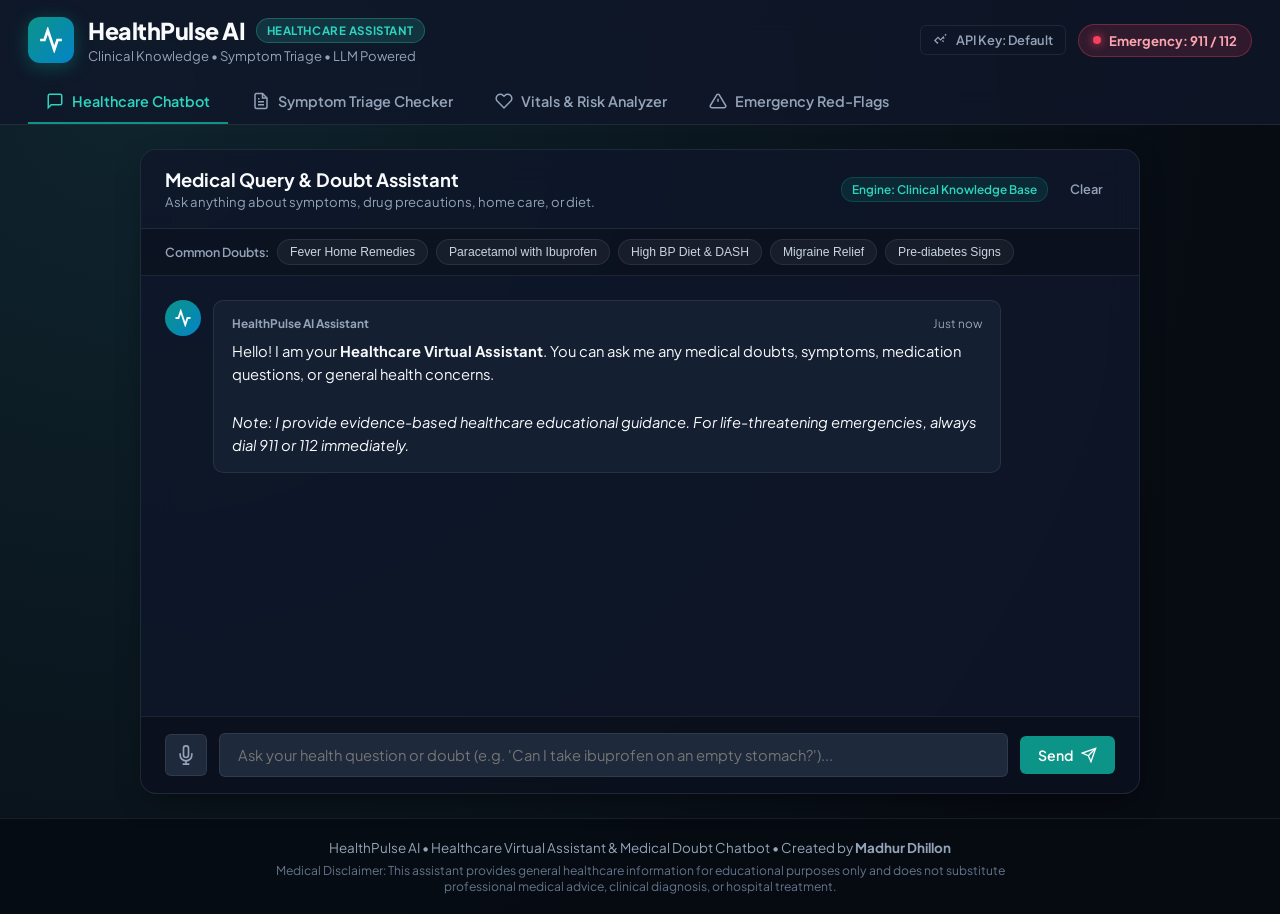
<file: index.html>
<!DOCTYPE html>
<html lang="en">
<head>
  <meta charset="UTF-8" />
  <meta name="viewport" content="width=device-width, initial-scale=1.0" />
  <title>HealthPulse AI | Healthcare Virtual Assistant & Medical Doubt Chatbot</title>
  <link rel="stylesheet" href="style.css" />
  <link rel="preconnect" href="https://fonts.googleapis.com">
  <link rel="preconnect" href="https://fonts.gstatic.com" crossorigin>
  <link href="https://fonts.googleapis.com/css2?family=Plus+Jakarta+Sans:wght@300;400;500;600;700;800&family=JetBrains+Mono:wght@400;500&display=swap" rel="stylesheet">
</head>
<body>
  <!-- Header Bar -->
  <header class="app-header">
    <div class="header-container">
      <div class="brand-group">
        <div class="brand-logo">
          <svg width="26" height="26" viewBox="0 0 24 24" fill="none" stroke="currentColor" stroke-width="2.5">
            <path d="M22 12h-4l-3 9L9 3l-3 9H2"></path>
          </svg>
        </div>
        <div>
          <div class="brand-title-wrap">
            <h1>HealthPulse AI</h1>
            <span class="badge badge-teal">Healthcare Assistant</span>
          </div>
          <p class="brand-subtitle">Clinical Knowledge • Symptom Triage • LLM Powered</p>
        </div>
      </div>

      <div class="header-actions">
        <button id="open-key-modal-btn" class="btn btn-outline btn-sm">
          <svg width="15" height="15" viewBox="0 0 24 24" fill="none" stroke="currentColor" stroke-width="2"><path d="M21 2l-2 2m-1.5 1.5L12 11l-4-4-5 5 4 4 1-1m8-8l2 2m-3 3l2 2"></path></svg>
          <span id="key-btn-label">API Key: Default</span>
        </button>
        <a href="tel:911" class="emergency-pill" title="In a life-threatening emergency, call emergency services immediately">
          <span class="pulse-dot"></span>
          Emergency: 911 / 112
        </a>
      </div>
    </div>

    <!-- Navigation Tabs -->
    <nav class="nav-tabs">
      <button class="tab-btn active" data-tab="tab-chat">
        <svg width="18" height="18" viewBox="0 0 24 24" fill="none" stroke="currentColor" stroke-width="2"><path d="M21 15a2 2 0 0 1-2 2H7l-4 4V5a2 2 0 0 1 2-2h14a2 2 0 0 1 2 2z"></path></svg>
        Healthcare Chatbot
      </button>
      <button class="tab-btn" data-tab="tab-triage">
        <svg width="18" height="18" viewBox="0 0 24 24" fill="none" stroke="currentColor" stroke-width="2"><path d="M14 2H6a2 2 0 0 0-2 2v16a2 2 0 0 0 2 2h12a2 2 0 0 0 2-2V8z"></path><polyline points="14 2 14 8 20 8"></polyline><line x1="16" y1="13" x2="8" y2="13"></line><line x1="16" y1="17" x2="8" y2="17"></line><polyline points="10 9 9 9 8 9"></polyline></svg>
        Symptom Triage Checker
      </button>
      <button class="tab-btn" data-tab="tab-vitals">
        <svg width="18" height="18" viewBox="0 0 24 24" fill="none" stroke="currentColor" stroke-width="2"><path d="M20.84 4.61a5.5 5.5 0 0 0-7.78 0L12 5.67l-1.06-1.06a5.5 5.5 0 0 0-7.78 7.78l1.06 1.06L12 21.23l7.78-7.78 1.06-1.06a5.5 5.5 0 0 0 0-7.78z"></path></svg>
        Vitals & Risk Analyzer
      </button>
      <button class="tab-btn" data-tab="tab-redflags">
        <svg width="18" height="18" viewBox="0 0 24 24" fill="none" stroke="currentColor" stroke-width="2"><path d="M10.29 3.86L1.82 18a2 2 0 0 0 1.71 3h16.94a2 2 0 0 0 1.71-3L13.71 3.86a2 2 0 0 0-3.42 0z"></path><line x1="12" y1="9" x2="12" y2="13"></line><line x1="12" y1="17" x2="12.01" y2="17"></line></svg>
        Emergency Red-Flags
      </button>
    </nav>
  </header>

  <!-- Main Container -->
  <main class="main-container">

    <!-- TAB 1: Chatbot -->
    <section id="tab-chat" class="tab-pane active">
      <div class="chat-wrapper">
        <div class="chat-card">
          <!-- Chat Header -->
          <div class="chat-header-bar">
            <div>
              <h2>Medical Query & Doubt Assistant</h2>
              <p>Ask anything about symptoms, drug precautions, home care, or diet.</p>
            </div>
            <div class="chat-actions-group">
              <span id="active-model-tag" class="model-tag">Engine: Clinical Knowledge</span>
              <button id="clear-chat-btn" class="btn btn-ghost btn-sm" title="Clear chat history">Clear</button>
            </div>
          </div>

          <!-- Quick Doubt Starters -->
          <div class="quick-doubts">
            <span class="doubt-label">Common Doubts:</span>
            <button class="doubt-chip" data-msg="What are safe home remedies for high fever and body ache?">Fever Home Remedies</button>
            <button class="doubt-chip" data-msg="Is it safe to take Paracetamol with Ibuprofen? What is the gap?">Paracetamol with Ibuprofen</button>
            <button class="doubt-chip" data-msg="How can I manage high blood pressure naturally through diet?">High BP Diet & DASH</button>
            <button class="doubt-chip" data-msg="What should I do for severe throbbing migraine with nausea?">Migraine Relief</button>
            <button class="doubt-chip" data-msg="What are early warning signs of pre-diabetes and high blood sugar?">Pre-diabetes Signs</button>
          </div>

          <!-- Messages Body -->
          <div id="chat-messages" class="chat-messages">
            <div class="message assistant-msg">
              <div class="msg-avatar">
                <svg width="18" height="18" viewBox="0 0 24 24" fill="none" stroke="currentColor" stroke-width="2.5"><path d="M22 12h-4l-3 9L9 3l-3 9H2"></path></svg>
              </div>
              <div class="msg-body">
                <div class="msg-meta">
                  <span class="sender-title">HealthPulse AI Assistant</span>
                  <span class="msg-time">Just now</span>
                </div>
                <div class="msg-text">
                  Hello! I am your <strong>Healthcare Virtual Assistant</strong>. You can ask me any medical doubts, symptoms, medication questions, or general health concerns.
                  <br><br>
                  <em>Note: I provide evidence-based healthcare educational guidance. For life-threatening emergencies, always dial 911 or 112 immediately.</em>
                </div>
              </div>
            </div>
          </div>

          <!-- Input Area -->
          <form id="chat-form" class="chat-input-bar">
            <button type="button" id="voice-input-btn" class="btn-icon" title="Voice Input (Speak)">
              <svg width="20" height="20" viewBox="0 0 24 24" fill="none" stroke="currentColor" stroke-width="2"><path d="M12 1a3 3 0 0 0-3 3v8a3 3 0 0 0 6 0V4a3 3 0 0 0-3-3z"></path><path d="M19 10v2a7 7 0 0 1-14 0v-2"></path><line x1="12" y1="19" x2="12" y2="23"></line><line x1="8" y1="23" x2="16" y2="23"></line></svg>
            </button>
            <input type="text" id="chat-input" placeholder="Ask your health question or doubt (e.g. 'Can I take ibuprofen on an empty stomach?')..." autocomplete="off" />
            <button type="submit" class="btn btn-teal" id="send-btn">
              <span>Send</span>
              <svg width="16" height="16" viewBox="0 0 24 24" fill="none" stroke="currentColor" stroke-width="2"><line x1="22" y1="2" x2="11" y2="13"></line><polygon points="22 2 15 22 11 13 2 9 22 2"></polygon></svg>
            </button>
          </form>
        </div>
      </div>
    </section>

    <!-- TAB 2: Symptom Triage Checker -->
    <section id="tab-triage" class="tab-pane">
      <div class="two-col-layout">
        <!-- Input Form -->
        <div class="panel-card">
          <div class="card-head">
            <h2>Clinical Symptom Triage Assessment</h2>
            <p>Answer a few questions to receive evidence-based triage priority guidance.</p>
          </div>
          <form id="triage-form" class="form-body">
            <div class="form-field">
              <label for="triage-symptom">Primary Symptom or Chief Complaint:</label>
              <input type="text" id="triage-symptom" class="text-input" placeholder="e.g. High fever, persistent dry cough, migraine, rash" required />
            </div>

            <div class="form-field">
              <div class="flex-between">
                <label for="triage-severity">Pain / Discomfort Severity Level (1 - 10):</label>
                <span id="severity-val" class="field-badge">4 - Moderate</span>
              </div>
              <input type="range" id="triage-severity" min="1" max="10" value="4" class="slider" />
              <div class="slider-scale">
                <span>1 (Mild)</span>
                <span>5 (Distressing)</span>
                <span>10 (Unbearable)</span>
              </div>
            </div>

            <div class="form-row">
              <div class="form-field">
                <label for="triage-duration">Symptom Duration (Days):</label>
                <input type="number" id="triage-duration" class="text-input" min="1" max="90" value="2" />
              </div>
              <div class="form-field">
                <label for="triage-age">Patient Age (Optional):</label>
                <input type="number" id="triage-age" class="text-input" min="1" max="120" placeholder="e.g. 28" />
              </div>
            </div>

            <div class="form-field checkbox-field">
              <label class="checkbox-label">
                <input type="checkbox" id="triage-chronic" />
                <span>Patient has chronic conditions (Diabetes, Hypertension, Heart Disease, Asthma)</span>
              </label>
            </div>

            <button type="submit" class="btn btn-teal btn-block">Assess Triage Level</button>
          </form>
        </div>

        <!-- Result Box -->
        <div class="panel-card" id="triage-result-card">
          <div class="card-head">
            <h2>Triage Evaluation & Next Steps</h2>
            <p>Clinical risk stratification and recommended healthcare actions.</p>
          </div>
          <div id="triage-result-content" class="result-placeholder">
            <div class="placeholder-icon">🩺</div>
            <p>Fill out the symptom details on the left and click <strong>"Assess Triage Level"</strong> to see clinical assessment.</p>
          </div>
        </div>
      </div>
    </section>

    <!-- TAB 3: Vitals Tracker -->
    <section id="tab-vitals" class="tab-pane">
      <div class="two-col-layout">
        <!-- Vitals Form -->
        <div class="panel-card">
          <div class="card-head">
            <h2>Vital Signs & Health Metric Input</h2>
            <p>Enter any available health measurements to check against medical guidelines.</p>
          </div>
          <form id="vitals-form" class="form-body">
            <div class="form-row">
              <div class="form-field">
                <label for="vital-systolic">Blood Pressure Systolic (mmHg):</label>
                <input type="number" id="vital-systolic" class="text-input" placeholder="e.g. 120" min="60" max="250" />
              </div>
              <div class="form-field">
                <label for="vital-diastolic">Blood Pressure Diastolic (mmHg):</label>
                <input type="number" id="vital-diastolic" class="text-input" placeholder="e.g. 80" min="40" max="160" />
              </div>
            </div>

            <div class="form-row">
              <div class="form-field">
                <label for="vital-hr">Resting Heart Rate (BPM):</label>
                <input type="number" id="vital-hr" class="text-input" placeholder="e.g. 72" min="30" max="220" />
              </div>
              <div class="form-field">
                <label for="vital-spo2">Oxygen Saturation SpO2 (%):</label>
                <input type="number" id="vital-spo2" class="text-input" placeholder="e.g. 98" min="60" max="100" />
              </div>
            </div>

            <div class="form-row">
              <div class="form-field">
                <label for="vital-glucose">Blood Glucose (mg/dL):</label>
                <input type="number" id="vital-glucose" class="text-input" placeholder="e.g. 95" min="20" max="600" />
              </div>
              <div class="form-field">
                <label for="vital-glucose-type">Test Type:</label>
                <select id="vital-glucose-type" class="text-input">
                  <option value="fasting" selected>Fasting (8h without food)</option>
                  <option value="random">Post-Meal / Random</option>
                </select>
              </div>
            </div>

            <button type="submit" class="btn btn-teal btn-block">Analyze Vital Signs</button>
          </form>
        </div>

        <!-- Vitals Analysis Cards -->
        <div class="panel-card">
          <div class="card-head">
            <h2>Clinical Biomarker Analysis</h2>
            <p>AHA, ADA, and WHO standard risk categorizations.</p>
          </div>
          <div id="vitals-results-container" class="vitals-cards-grid">
            <div class="vital-card empty-vital">
              <h4>Blood Pressure</h4>
              <p>Enter systolic and diastolic readings to evaluate.</p>
            </div>
            <div class="vital-card empty-vital">
              <h4>Heart Rate</h4>
              <p>Enter resting BPM to evaluate.</p>
            </div>
            <div class="vital-card empty-vital">
              <h4>Blood Glucose</h4>
              <p>Enter blood sugar reading to evaluate.</p>
            </div>
            <div class="vital-card empty-vital">
              <h4>Oxygen SpO2</h4>
              <p>Enter pulse oximeter reading to evaluate.</p>
            </div>
          </div>
        </div>
      </div>
    </section>

    <!-- TAB 4: Emergency Red Flags -->
    <section id="tab-redflags" class="tab-pane">
      <div class="full-panel">
        <div class="card-head">
          <div class="emergency-header">
            <span class="warning-icon">⚠️</span>
            <div>
              <h2>Emergency Red-Flag Symptoms & Immediate Protocol</h2>
              <p>Recognize signs that require immediate emergency medical care without delay.</p>
            </div>
          </div>
        </div>

        <div class="redflags-grid">
          <div class="redflag-card">
            <div class="redflag-icon">🫀</div>
            <h3>Heart Attack (Myocardial Infarction)</h3>
            <ul>
              <li>Crushing pressure, fullness, or squeezing pain in center of chest</li>
              <li>Pain radiating to left shoulder, arm, back, neck, or jaw</li>
              <li>Cold sweat, lightheadedness, or sudden nausea</li>
            </ul>
            <div class="action-alert">Call 911 / 112 immediately. Sit and rest.</div>
          </div>

          <div class="redflag-card">
            <div class="redflag-icon">🧠</div>
            <h3>Stroke (BE-FAST Signs)</h3>
            <ul>
              <li><strong>Balance:</strong> Sudden loss of balance or coordination</li>
              <li><strong>Eyes:</strong> Sudden loss of vision in one or both eyes</li>
              <li><strong>Face:</strong> Facial drooping, uneven smile</li>
              <li><strong>Arms:</strong> Arm weakness or numbness on one side</li>
              <li><strong>Speech:</strong> Slurred speech, inability to repeat words</li>
              <li><strong>Time:</strong> Call emergency services immediately!</li>
            </ul>
            <div class="action-alert">Every minute matters. Note the exact onset time.</div>
          </div>

          <div class="redflag-card">
            <div class="redflag-icon">🫁</div>
            <h3>Severe Respiratory Distress</h3>
            <ul>
              <li>Struggling to breathe, gasping, or blueish tint to lips/fingernails</li>
              <li>Inability to speak in full sentences without pausing for breath</li>
              <li>High-pitched wheezing or stridor in the throat</li>
            </ul>
            <div class="action-alert">Sit upright, use rescue inhaler if prescribed, call 911.</div>
          </div>

          <div class="redflag-card">
            <div class="redflag-icon">🐝</div>
            <h3>Anaphylaxis (Severe Allergy)</h3>
            <ul>
              <li>Rapid swelling of lips, tongue, throat, or face</li>
              <li>Widespread hives with difficulty swallowing or breathing</li>
              <li>Sudden drop in blood pressure, dizziness, or collapse</li>
            </ul>
            <div class="action-alert">Use Epinephrine auto-injector (EpiPen) immediately.</div>
          </div>
        </div>
      </div>
    </section>

  </main>

  <!-- API Key Modal -->
  <div id="key-modal" class="modal-backdrop">
    <div class="modal-box">
      <div class="modal-header">
        <h3>Google Gemini API Key Configuration</h3>
        <button id="close-modal-btn" class="close-btn">&times;</button>
      </div>
      <div class="modal-content">
        <p>You can plug in your <strong>Google Gemini API Key</strong> to unlock live open-ended LLM medical conversations.</p>
        <p class="small-note">If left empty, HealthPulse AI automatically uses its <strong>Embedded Clinical Knowledge Engine</strong>, ensuring 100% uptime with zero setup.</p>
        <div class="form-field" style="margin-top: 14px;">
          <label for="gemini-key-input">Gemini API Key:</label>
          <input type="password" id="gemini-key-input" class="text-input" placeholder="AIzaSy..." />
        </div>
      </div>
      <div class="modal-footer">
        <button id="clear-key-btn" class="btn btn-ghost btn-sm">Use Default Engine</button>
        <button id="save-key-btn" class="btn btn-teal btn-sm">Save API Key</button>
      </div>
    </div>
  </div>

  <!-- Footer -->
  <footer class="app-footer">
    <div class="footer-container">
      <p>HealthPulse AI • Healthcare Virtual Assistant & Medical Doubt Chatbot • Created by <strong>Madhur Dhillon</strong></p>
      <p class="footer-disclaimer">Medical Disclaimer: This assistant provides general healthcare information for educational purposes only and does not substitute professional medical advice, clinical diagnosis, or hospital treatment.</p>
    </div>
  </footer>

  <script src="app.js"></script>
</body>
</html>
</file>
<file: style.css>
/* HealthPulse AI: Modern Healthcare Assistant Theme */
:root {
  --bg-dark: #070b12;
  --bg-card: rgba(15, 23, 42, 0.85);
  --bg-surface: #1e293b;
  --border-color: rgba(255, 255, 255, 0.08);
  --teal-primary: #0d9488;
  --teal-hover: #0f766e;
  --teal-light: #2dd4bf;
  --emerald: #10b981;
  --blue-accent: #0284c7;
  --rose-emergency: #f43f5e;
  --amber-warning: #f59e0b;
  --text-primary: #f8fafc;
  --text-secondary: #94a3b8;
  --font-main: 'Plus Jakarta Sans', -apple-system, sans-serif;
  --font-mono: 'JetBrains Mono', monospace;
  --radius-lg: 16px;
  --radius-md: 10px;
  --radius-sm: 6px;
  --shadow: 0 10px 30px -10px rgba(0, 0, 0, 0.5);
}

* {
  box-sizing: border-box;
  margin: 0;
  padding: 0;
}

body {
  font-family: var(--font-main);
  background: radial-gradient(circle at 10% 10%, #0f242e 0%, #070b12 80%);
  color: var(--text-primary);
  min-height: 100vh;
  display: flex;
  flex-direction: column;
}

/* Header */
.app-header {
  background: rgba(15, 23, 42, 0.8);
  backdrop-filter: blur(16px);
  border-bottom: 1px solid var(--border-color);
  position: sticky;
  top: 0;
  z-index: 100;
  padding: 16px 28px 0;
}

.header-container {
  display: flex;
  justify-content: space-between;
  align-items: center;
  margin-bottom: 16px;
  flex-wrap: wrap;
  gap: 16px;
}

.brand-group {
  display: flex;
  align-items: center;
  gap: 14px;
}

.brand-logo {
  background: linear-gradient(135deg, var(--teal-primary), var(--blue-accent));
  width: 46px;
  height: 46px;
  border-radius: 12px;
  display: flex;
  align-items: center;
  justify-content: center;
  color: white;
  box-shadow: 0 4px 18px rgba(13, 148, 136, 0.4);
}

.brand-title-wrap {
  display: flex;
  align-items: center;
  gap: 10px;
}

.brand-title-wrap h1 {
  font-size: 1.45rem;
  font-weight: 800;
  letter-spacing: -0.02em;
}

.badge {
  font-size: 0.72rem;
  font-weight: 700;
  padding: 4px 10px;
  border-radius: 20px;
  text-transform: uppercase;
  letter-spacing: 0.05em;
}

.badge-teal {
  background: rgba(45, 212, 191, 0.15);
  color: #2dd4bf;
  border: 1px solid rgba(45, 212, 191, 0.3);
}

.brand-subtitle {
  font-size: 0.82rem;
  color: var(--text-secondary);
  margin-top: 2px;
}

.header-actions {
  display: flex;
  align-items: center;
  gap: 12px;
}

.emergency-pill {
  display: inline-flex;
  align-items: center;
  gap: 8px;
  background: rgba(244, 63, 94, 0.15);
  color: #fda4af;
  border: 1px solid rgba(244, 63, 94, 0.35);
  padding: 7px 14px;
  border-radius: 24px;
  font-size: 0.82rem;
  font-weight: 700;
  text-decoration: none;
  transition: all 0.2s;
}

.emergency-pill:hover {
  background: rgba(244, 63, 94, 0.25);
  color: #fff;
}

.pulse-dot {
  width: 8px;
  height: 8px;
  background: #f43f5e;
  border-radius: 50%;
  box-shadow: 0 0 10px #f43f5e;
  animation: pulse 1.5s infinite;
}

@keyframes pulse {
  0% { transform: scale(0.95); box-shadow: 0 0 0 0 rgba(244, 63, 94, 0.7); }
  70% { transform: scale(1.1); box-shadow: 0 0 0 8px rgba(244, 63, 94, 0); }
  100% { transform: scale(0.95); box-shadow: 0 0 0 0 rgba(244, 63, 94, 0); }
}

/* Nav Tabs */
.nav-tabs {
  display: flex;
  gap: 6px;
  overflow-x: auto;
}

.tab-btn {
  background: none;
  border: none;
  outline: none;
  color: var(--text-secondary);
  font-family: inherit;
  font-size: 0.9rem;
  font-weight: 600;
  padding: 12px 18px;
  border-bottom: 2px solid transparent;
  cursor: pointer;
  display: flex;
  align-items: center;
  gap: 8px;
  transition: all 0.2s;
  white-space: nowrap;
}

.tab-btn:hover {
  color: var(--text-primary);
  background: rgba(255, 255, 255, 0.03);
  border-radius: 8px 8px 0 0;
}

.tab-btn.active {
  color: var(--teal-light);
  border-bottom-color: var(--teal-primary);
}

/* Main Container */
.main-container {
  flex: 1;
  padding: 24px 28px;
  max-width: 1400px;
  margin: 0 auto;
  width: 100%;
}

.tab-pane {
  display: none;
}

.tab-pane.active {
  display: block;
}

/* Chat Layout */
.chat-wrapper {
  max-width: 1000px;
  margin: 0 auto;
}

.chat-card, .panel-card, .full-panel {
  background: var(--bg-card);
  backdrop-filter: blur(16px);
  border: 1px solid var(--border-color);
  border-radius: var(--radius-lg);
  box-shadow: var(--shadow);
  display: flex;
  flex-direction: column;
  overflow: hidden;
}

.chat-header-bar, .card-head {
  padding: 18px 24px;
  border-bottom: 1px solid var(--border-color);
  display: flex;
  justify-content: space-between;
  align-items: center;
  flex-wrap: wrap;
  gap: 10px;
}

.chat-header-bar h2, .card-head h2 {
  font-size: 1.15rem;
  font-weight: 700;
}

.chat-header-bar p, .card-head p {
  font-size: 0.82rem;
  color: var(--text-secondary);
  margin-top: 2px;
}

.chat-actions-group {
  display: flex;
  align-items: center;
  gap: 10px;
}

.model-tag {
  font-size: 0.74rem;
  background: rgba(13, 148, 136, 0.15);
  color: var(--teal-light);
  border: 1px solid rgba(13, 148, 136, 0.3);
  padding: 4px 10px;
  border-radius: 12px;
  font-weight: 600;
}

/* Quick Doubts */
.quick-doubts {
  padding: 10px 24px;
  background: rgba(0, 0, 0, 0.2);
  display: flex;
  align-items: center;
  gap: 8px;
  flex-wrap: wrap;
  border-bottom: 1px solid var(--border-color);
}

.doubt-label {
  font-size: 0.78rem;
  color: var(--text-secondary);
  font-weight: 600;
}

.doubt-chip {
  background: rgba(255, 255, 255, 0.05);
  color: #cbd5e1;
  border: 1px solid var(--border-color);
  padding: 5px 12px;
  border-radius: 16px;
  font-size: 0.76rem;
  font-weight: 500;
  cursor: pointer;
  transition: all 0.2s;
}

.doubt-chip:hover {
  background: rgba(13, 148, 136, 0.2);
  color: var(--teal-light);
  border-color: rgba(13, 148, 136, 0.4);
}

/* Chat Messages */
.chat-messages {
  min-height: 440px;
  max-height: 540px;
  overflow-y: auto;
  padding: 24px;
  display: flex;
  flex-direction: column;
  gap: 18px;
}

.message {
  display: flex;
  gap: 12px;
  max-width: 88%;
}

.user-msg {
  align-self: flex-end;
  flex-direction: row-reverse;
}

.msg-avatar {
  width: 36px;
  height: 36px;
  border-radius: 50%;
  display: flex;
  align-items: center;
  justify-content: center;
  flex-shrink: 0;
}

.assistant-msg .msg-avatar {
  background: linear-gradient(135deg, var(--teal-primary), var(--blue-accent));
  color: white;
}

.user-msg .msg-avatar {
  background: #334155;
  color: #cbd5e1;
  font-size: 0.75rem;
  font-weight: 700;
}

.msg-body {
  background: #141f32;
  border: 1px solid var(--border-color);
  padding: 14px 18px;
  border-radius: var(--radius-md);
  font-size: 0.92rem;
  line-height: 1.6;
}

.user-msg .msg-body {
  background: #0f766e;
  border-color: rgba(255, 255, 255, 0.15);
  color: white;
}

.msg-meta {
  display: flex;
  justify-content: space-between;
  gap: 14px;
  font-size: 0.74rem;
  color: var(--text-secondary);
  margin-bottom: 6px;
}

.user-msg .msg-meta {
  color: rgba(255, 255, 255, 0.75);
}

.sender-title {
  font-weight: 700;
}

/* Chat Input Bar */
.chat-input-bar {
  padding: 16px 24px;
  border-top: 1px solid var(--border-color);
  display: flex;
  align-items: center;
  gap: 12px;
  background: rgba(0, 0, 0, 0.25);
}

.chat-input-bar input {
  flex: 1;
  background: #1e293b;
  color: white;
  border: 1px solid var(--border-color);
  padding: 12px 18px;
  border-radius: var(--radius-sm);
  font-size: 0.92rem;
  outline: none;
  font-family: inherit;
}

.chat-input-bar input:focus {
  border-color: var(--teal-primary);
}

/* Buttons */
.btn {
  padding: 10px 18px;
  border-radius: var(--radius-sm);
  font-family: inherit;
  font-size: 0.88rem;
  font-weight: 600;
  border: none;
  cursor: pointer;
  display: inline-flex;
  align-items: center;
  justify-content: center;
  gap: 8px;
  transition: all 0.2s;
}

.btn-teal {
  background: var(--teal-primary);
  color: white;
}

.btn-teal:hover {
  background: var(--teal-hover);
}

.btn-outline {
  background: transparent;
  color: var(--text-secondary);
  border: 1px solid var(--border-color);
}

.btn-outline:hover {
  color: var(--text-primary);
  border-color: rgba(255, 255, 255, 0.2);
}

.btn-ghost {
  background: transparent;
  color: var(--text-secondary);
}

.btn-ghost:hover {
  color: var(--text-primary);
  background: rgba(255, 255, 255, 0.05);
}

.btn-icon {
  background: #1e293b;
  color: var(--text-secondary);
  border: 1px solid var(--border-color);
  border-radius: var(--radius-sm);
  width: 42px;
  height: 42px;
  display: flex;
  align-items: center;
  justify-content: center;
  cursor: pointer;
  transition: all 0.2s;
}

.btn-icon:hover {
  color: var(--teal-light);
  border-color: var(--teal-primary);
}

.btn-sm {
  padding: 6px 12px;
  font-size: 0.8rem;
}

.btn-block {
  width: 100%;
}

/* Two-Col Layout */
.two-col-layout {
  display: grid;
  grid-template-columns: 1fr 1fr;
  gap: 24px;
}

@media (max-width: 960px) {
  .two-col-layout {
    grid-template-columns: 1fr;
  }
}

.form-body {
  padding: 24px;
  display: flex;
  flex-direction: column;
  gap: 18px;
}

.form-field {
  display: flex;
  flex-direction: column;
  gap: 6px;
}

.form-field label {
  font-size: 0.84rem;
  font-weight: 600;
  color: #cbd5e1;
}

.text-input {
  background: #1e293b;
  color: white;
  border: 1px solid var(--border-color);
  padding: 10px 14px;
  border-radius: var(--radius-sm);
  font-size: 0.88rem;
  outline: none;
  font-family: inherit;
}

.text-input:focus {
  border-color: var(--teal-primary);
}

.form-row {
  display: grid;
  grid-template-columns: 1fr 1fr;
  gap: 14px;
}

.slider {
  accent-color: var(--teal-primary);
  cursor: pointer;
}

.slider-scale {
  display: flex;
  justify-content: space-between;
  font-size: 0.72rem;
  color: var(--text-secondary);
}

.field-badge {
  font-size: 0.76rem;
  background: rgba(13, 148, 136, 0.2);
  color: var(--teal-light);
  padding: 2px 8px;
  border-radius: 8px;
  font-weight: 600;
}

.flex-between {
  display: flex;
  justify-content: space-between;
  align-items: center;
}

.checkbox-field {
  flex-direction: row;
  align-items: center;
}

.checkbox-label {
  display: flex;
  align-items: center;
  gap: 10px;
  font-size: 0.84rem;
  cursor: pointer;
}

/* Triage Results */
.result-placeholder {
  padding: 40px 24px;
  text-align: center;
  color: var(--text-secondary);
  display: flex;
  flex-direction: column;
  align-items: center;
  gap: 12px;
}

.placeholder-icon {
  font-size: 2.5rem;
}

.triage-card {
  padding: 24px;
  display: flex;
  flex-direction: column;
  gap: 18px;
}

.triage-badge-banner {
  padding: 12px 16px;
  border-radius: var(--radius-sm);
  font-weight: 700;
  font-size: 1rem;
  display: flex;
  align-items: center;
  gap: 10px;
}

.triage-detail-box {
  background: #141f32;
  border: 1px solid var(--border-color);
  border-radius: var(--radius-sm);
  padding: 16px;
  display: flex;
  flex-direction: column;
  gap: 10px;
  font-size: 0.88rem;
  line-height: 1.6;
}

/* Vitals Cards */
.vitals-cards-grid {
  padding: 24px;
  display: grid;
  grid-template-columns: 1fr 1fr;
  gap: 16px;
}

.vital-card {
  background: #141f32;
  border: 1px solid var(--border-color);
  border-radius: var(--radius-sm);
  padding: 16px;
  display: flex;
  flex-direction: column;
  gap: 6px;
}

.vital-card h4 {
  font-size: 0.82rem;
  color: var(--text-secondary);
  text-transform: uppercase;
  letter-spacing: 0.05em;
}

.vital-val {
  font-size: 1.3rem;
  font-weight: 800;
  font-family: var(--font-mono);
}

.vital-cat {
  font-size: 0.82rem;
  font-weight: 600;
}

.vital-adv {
  font-size: 0.78rem;
  color: #94a3b8;
  margin-top: 4px;
  line-height: 1.4;
}

.empty-vital {
  opacity: 0.5;
}

/* Red Flags */
.emergency-header {
  display: flex;
  align-items: center;
  gap: 14px;
}

.warning-icon {
  font-size: 2rem;
}

.redflags-grid {
  padding: 24px;
  display: grid;
  grid-template-columns: repeat(auto-fit, minmax(260px, 1fr));
  gap: 20px;
}

.redflag-card {
  background: #141f32;
  border: 1px solid rgba(244, 63, 94, 0.3);
  border-radius: var(--radius-md);
  padding: 20px;
  display: flex;
  flex-direction: column;
  gap: 12px;
}

.redflag-icon {
  font-size: 2rem;
}

.redflag-card h3 {
  font-size: 1.05rem;
  color: #fda4af;
}

.redflag-card ul {
  padding-left: 18px;
  font-size: 0.84rem;
  color: #cbd5e1;
  line-height: 1.6;
}

.action-alert {
  background: rgba(244, 63, 94, 0.15);
  color: #f43f5e;
  border-radius: 6px;
  padding: 8px 12px;
  font-size: 0.78rem;
  font-weight: 700;
  margin-top: auto;
}

/* Modal */
.modal-backdrop {
  display: none;
  position: fixed;
  inset: 0;
  background: rgba(0, 0, 0, 0.75);
  backdrop-filter: blur(8px);
  z-index: 1000;
  align-items: center;
  justify-content: center;
  padding: 16px;
}

.modal-backdrop.active {
  display: flex;
}

.modal-box {
  background: #141f32;
  border: 1px solid var(--border-color);
  border-radius: var(--radius-md);
  max-width: 480px;
  width: 100%;
  box-shadow: 0 20px 40px rgba(0,0,0,0.6);
  overflow: hidden;
}

.modal-header {
  padding: 16px 20px;
  border-bottom: 1px solid var(--border-color);
  display: flex;
  justify-content: space-between;
  align-items: center;
}

.modal-header h3 {
  font-size: 1.05rem;
  font-weight: 700;
}

.close-btn {
  background: none;
  border: none;
  color: var(--text-secondary);
  font-size: 1.4rem;
  cursor: pointer;
}

.modal-content {
  padding: 20px;
  font-size: 0.88rem;
  line-height: 1.6;
  color: #cbd5e1;
}

.small-note {
  font-size: 0.8rem;
  color: var(--text-secondary);
  margin-top: 8px;
}

.modal-footer {
  padding: 14px 20px;
  border-top: 1px solid var(--border-color);
  display: flex;
  justify-content: flex-end;
  gap: 10px;
  background: rgba(0, 0, 0, 0.2);
}

/* Footer */
.app-footer {
  border-top: 1px solid var(--border-color);
  padding: 20px 28px;
  text-align: center;
  background: rgba(7, 11, 18, 0.85);
  font-size: 0.84rem;
  color: var(--text-secondary);
  margin-top: auto;
}

.footer-disclaimer {
  font-size: 0.76rem;
  color: #64748b;
  margin-top: 6px;
  max-width: 800px;
  margin-left: auto;
  margin-right: auto;
}
</file>
